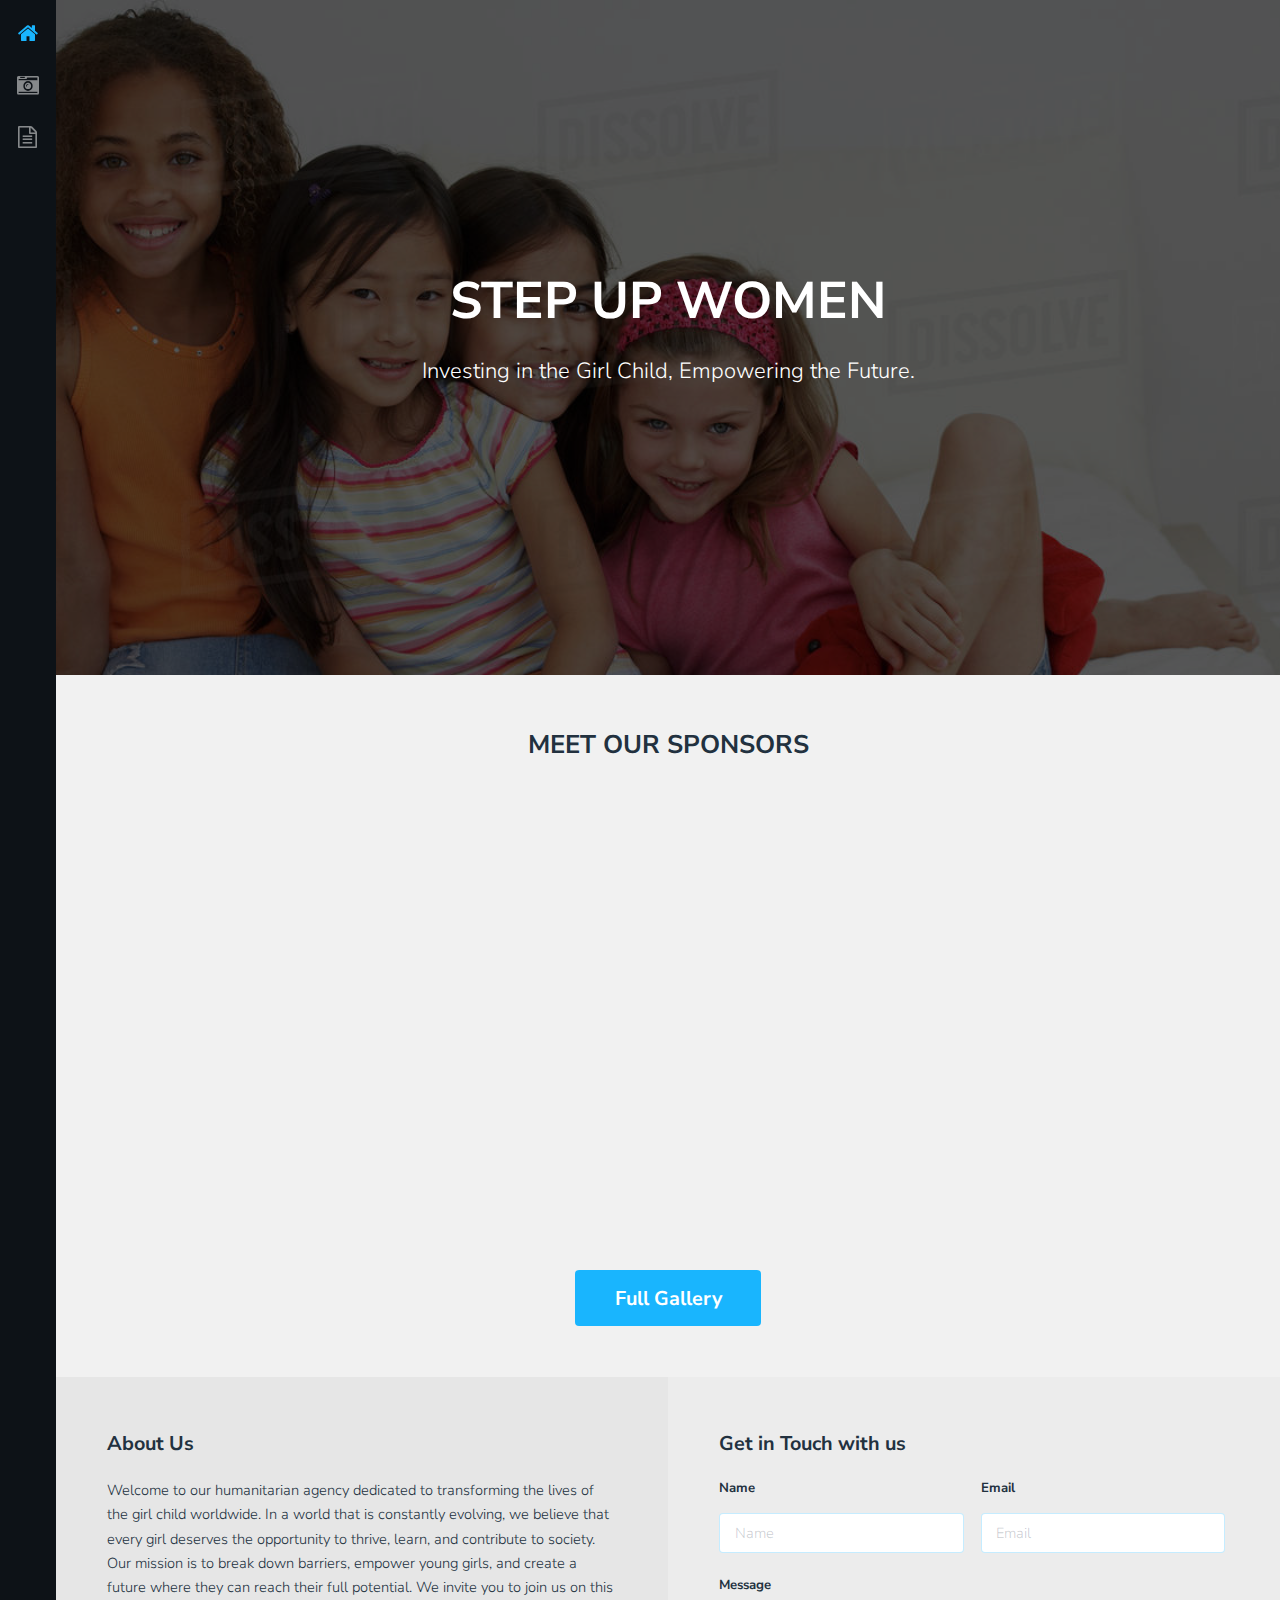
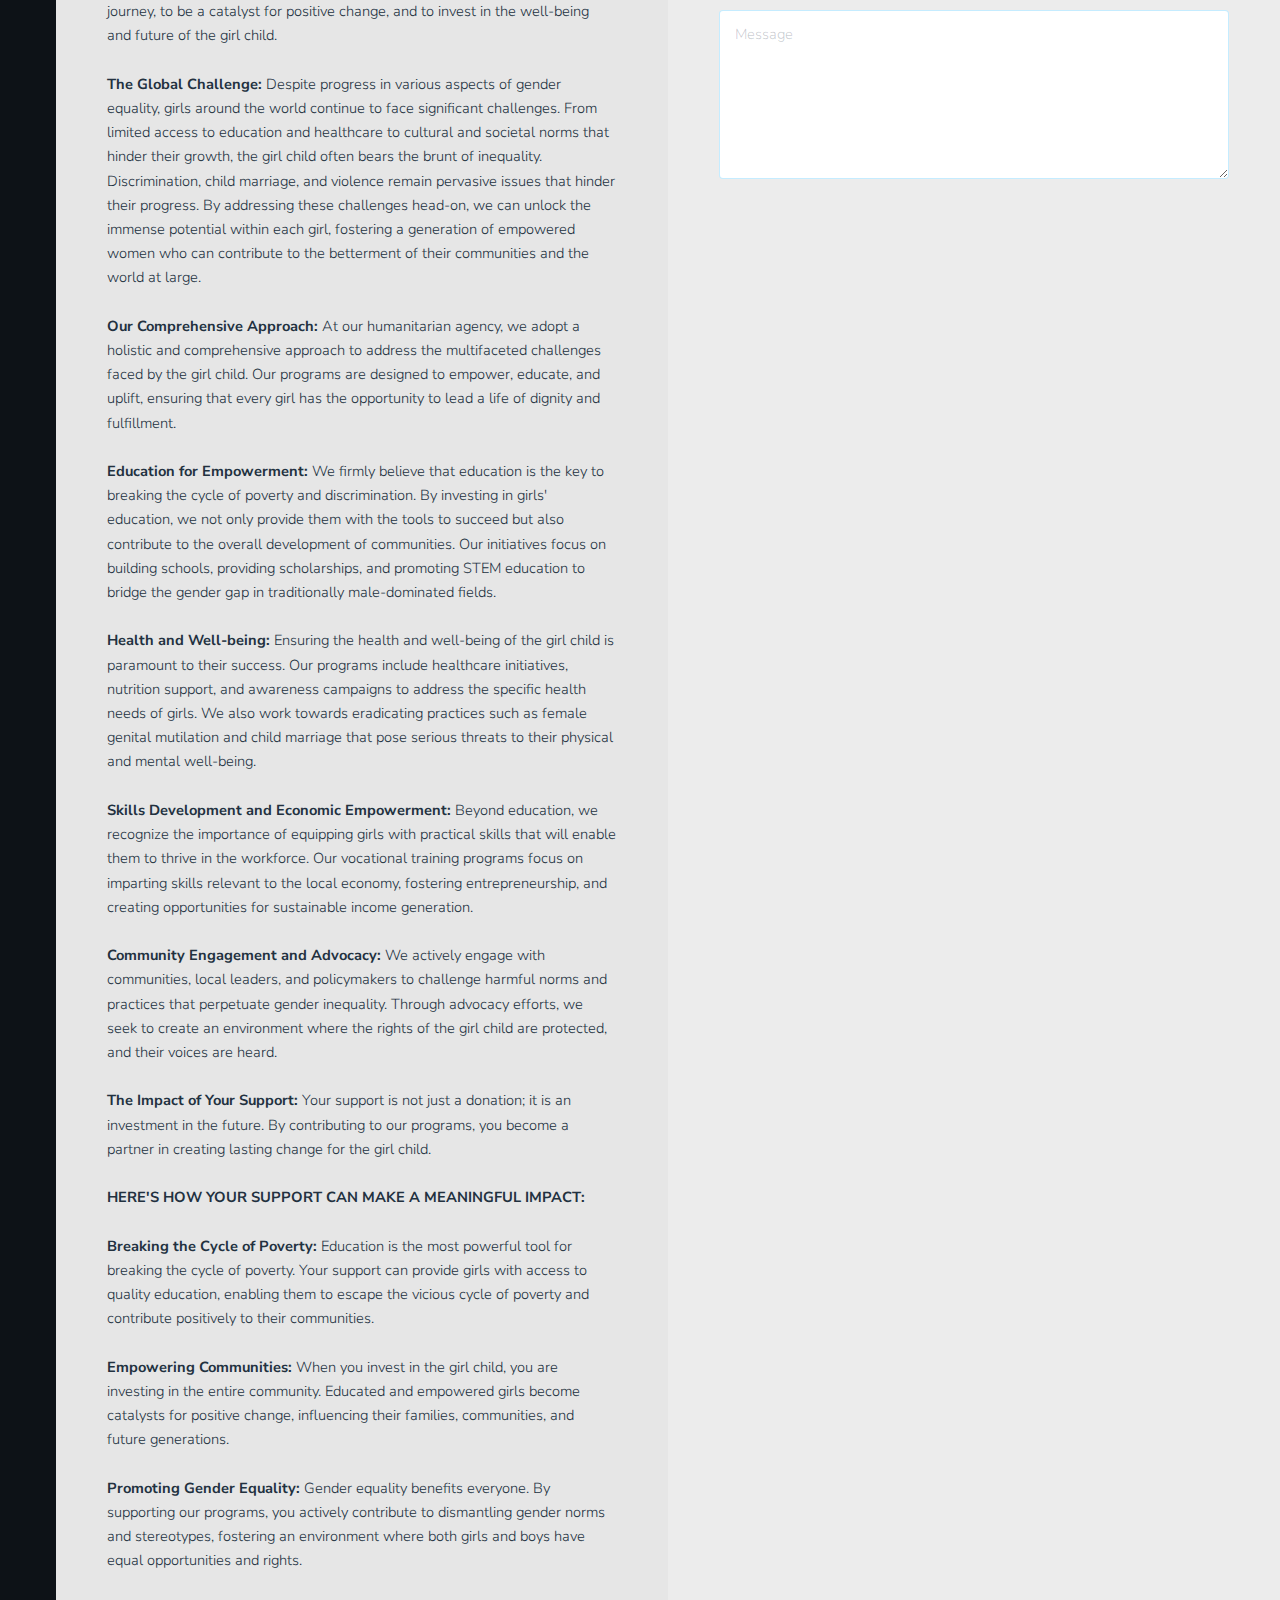
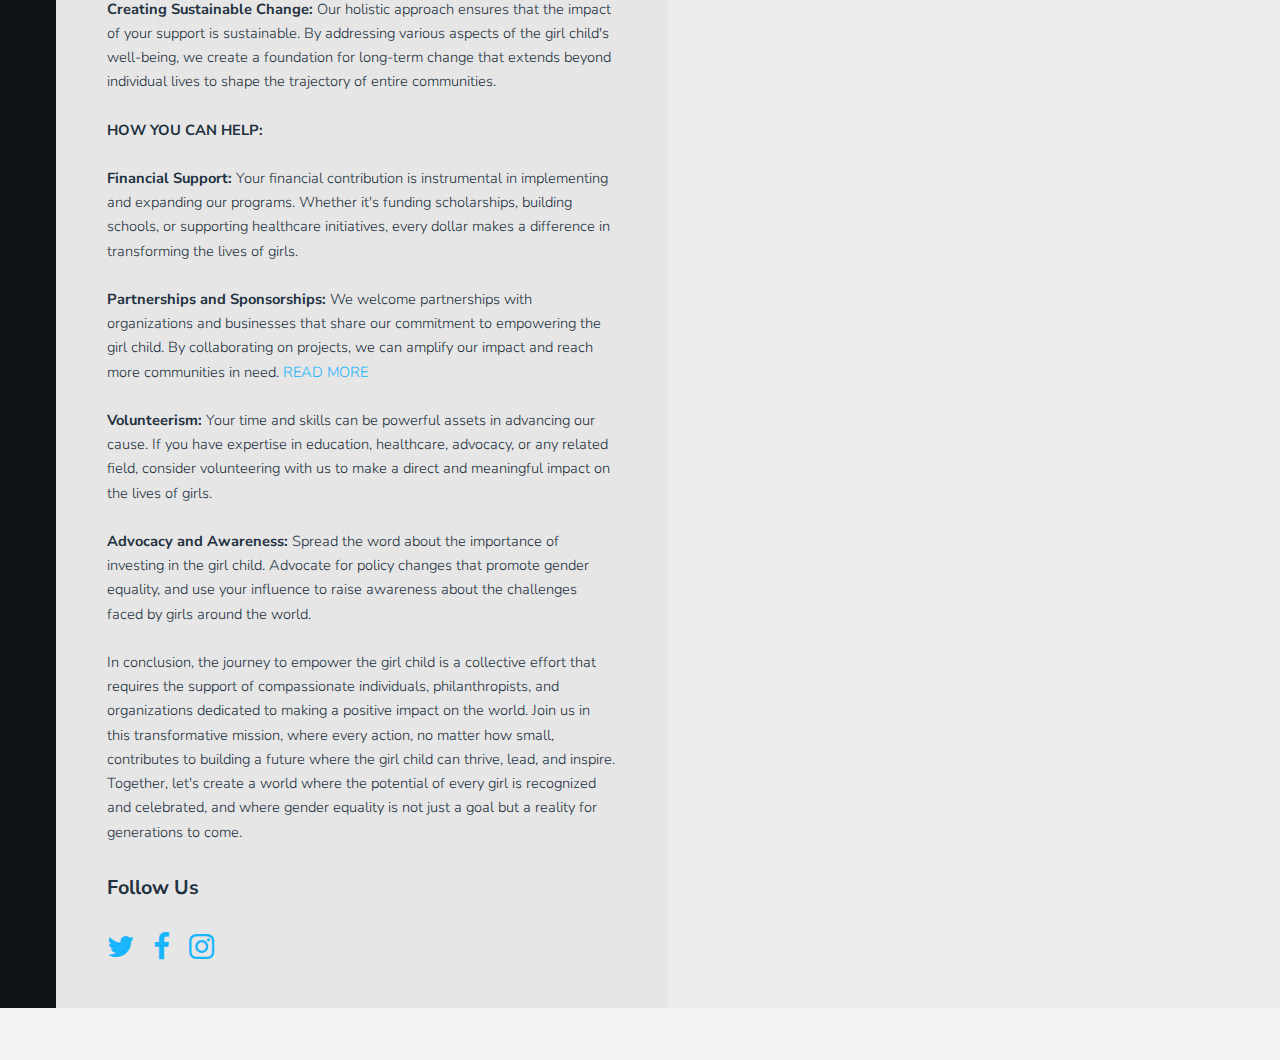
<file: snapshot/index.html>
<!DOCTYPE HTML>
<!--
	Snapshot by TEMPLATED
	templated.co @templatedco
	Released for free under the Creative Commons Attribution 3.0 license (templated.co/license)
--><html><head><title>STEPUPWOMEN</title><meta charset="utf-8"><meta name="robots" content="index, follow, max-image-preview:large, max-snippet:-1, max-video-preview:-1"><meta name="viewport" content="width=device-width, initial-scale=1"><link rel="stylesheet" href="assets/css/main.css"></head><body>
		<div class="page-wrap">

			<!-- Nav -->
				<nav id="nav"><ul><li><a href="index.html" class="active"><span class="icon fa-home"></span></a></li>
						<li><a href="gallery.html"><span class="icon fa-camera-retro"></span></a></li>
						<li><a href="generic.html"><span class="icon fa-file-text-o"></span></a></li>
					</ul></nav><!-- Main --><section id="main"><!-- Banner --><section id="banner"><div class="inner">
								<h1>STEP UP WOMEN</h1>
								<p>Investing in the Girl Child, Empowering the Future.<a href="https://templated.co/"></a></p>
								<ul class="actions"><li><a href="#galleries" class="button alt scrolly big">Continue</a></li>
								</ul></div>
						</section><!-- Gallery --><section id="galleries"><!-- Photo Galleries --><div class="gallery">
									<header class="special"><h2>MEET OUR SPONSORS</h2>
									</header><div class="content">
										<div class="media">
											<a href="images/fulls/01.jpg"><img src="images/thumbs/reese witherspoon.jpg" alt="" title="This right here is a caption." width="450" height="450"></a>
										</div>
										<div class="media">
											<a href="images/fulls/05.jpg"><img src="images/thumbs/Mrs jennifer.jpg" alt="" title="This right here is a caption." width="450" height="450"></a>
										</div>
										<!-- <div class="media">
											<a href="images/fulls/09.jpg"><img src="images/thumbs/Kaley cuoco.jpg" alt="" title="This right here is a caption." width="450" height="450"></a>
										</div>
										<div class="media">
											<a href="images/fulls/02.jpg"><img src="images/thumbs/charlize_blog_2.jpg" alt="" title="This right here is a caption." width="450" height="450"></a>
										</div>
										<div class="media">
											<a href="images/fulls/06.jpg"><img src="images/thumbs/leonardo dapricio.jpeg" alt="" title="This right here is a caption." width="450" height="450"></a>
										</div>
										<div class="media">
											<img src="images/thumbs/johnny depp.jpeg" alt="" title="This right here is a caption." width="450" height="450">
										</div>
										<div class="media">
											<img src="images/thumbs/angelina jolie.jpeg" alt="" title="This right here is a caption." width="450" height="450">
										</div>
										<div class="media">
											<a href="images/fulls/07.jpg"><img src="images/thumbs/handsome Nick.jpg" alt="" title="This right here is a caption." width="450" height="450"></a>
										</div> -->
									</div>
									<footer><a href="gallery.html" class="button big">Full Gallery</a>
									</footer></div>
						</section><!-- Contact --><section id="contact"><!-- Social --><div class="social column">
									<h3>About Us</h3>
									<p>
										Welcome to our humanitarian agency dedicated to transforming the lives of the girl child worldwide. In a world that is constantly evolving, we believe that every girl deserves the opportunity to thrive, learn, and contribute to society. Our mission is to break down barriers, empower young girls, and create a future where they can reach their full potential. We invite you to join us on this journey, to be a catalyst for positive change, and to invest in the well-being and future of the girl child.
										<br><br>
										
										<strong>The Global Challenge:</strong>
										
										Despite progress in various aspects of gender equality, girls around the world continue to face significant challenges. From limited access to education and healthcare to cultural and societal norms that hinder their growth, the girl child often bears the brunt of inequality. Discrimination, child marriage, and violence remain pervasive issues that hinder their progress. By addressing these challenges head-on, we can unlock the immense potential within each girl, fostering a generation of empowered women who can contribute to the betterment of their communities and the world at large.
										<br><br>
										
										<strong>Our Comprehensive Approach:</strong>
										
										At our humanitarian agency, we adopt a holistic and comprehensive approach to address the multifaceted challenges faced by the girl child. Our programs are designed to empower, educate, and uplift, ensuring that every girl has the opportunity to lead a life of dignity and fulfillment.
										<br><br>
										
										<strong>Education for Empowerment:</strong>
										
										We firmly believe that education is the key to breaking the cycle of poverty and discrimination. By investing in girls' education, we not only provide them with the tools to succeed but also contribute to the overall development of communities. Our initiatives focus on building schools, providing scholarships, and promoting STEM education to bridge the gender gap in traditionally male-dominated fields.
										<br><br>
										
										<strong>Health and Well-being:</strong>
										
										Ensuring the health and well-being of the girl child is paramount to their success. Our programs include healthcare initiatives, nutrition support, and awareness campaigns to address the specific health needs of girls. We also work towards eradicating practices such as female genital mutilation and child marriage that pose serious threats to their physical and mental well-being.
										<br><br>
										
										<strong>Skills Development and Economic Empowerment:</strong>
										
										Beyond education, we recognize the importance of equipping girls with practical skills that will enable them to thrive in the workforce. Our vocational training programs focus on imparting skills relevant to the local economy, fostering entrepreneurship, and creating opportunities for sustainable income generation.
										<br><br>
										
										<strong>Community Engagement and Advocacy:</strong>
										
										We actively engage with communities, local leaders, and policymakers to challenge harmful norms and practices that perpetuate gender inequality. Through advocacy efforts, we seek to create an environment where the rights of the girl child are protected, and their voices are heard.
										<br><br>
										
										<strong>The Impact of Your Support:</strong>
										
										Your support is not just a donation; it is an investment in the future. By contributing to our programs, you become a partner in creating lasting change for the girl child. <br><br> 
										<strong>HERE'S HOW YOUR SUPPORT CAN MAKE A MEANINGFUL IMPACT:</strong> <br><br>
										
										<strong>Breaking the Cycle of Poverty:</strong>
										
										Education is the most powerful tool for breaking the cycle of poverty. Your support can provide girls with access to quality education, enabling them to escape the vicious cycle of poverty and contribute positively to their communities.
										<br><br>
										
										<strong>Empowering Communities:</strong>
										
										When you invest in the girl child, you are investing in the entire community. Educated and empowered girls become catalysts for positive change, influencing their families, communities, and future generations.
										<br><br>
										
										<strong>Promoting Gender Equality:</strong>
										
										Gender equality benefits everyone. By supporting our programs, you actively contribute to dismantling gender norms and stereotypes, fostering an environment where both girls and boys have equal opportunities and rights.
										<br><br>
										
										<strong>Creating Sustainable Change:</strong>
										
										Our holistic approach ensures that the impact of your support is sustainable. By addressing various aspects of the girl child's well-being, we create a foundation for long-term change that extends beyond individual lives to shape the trajectory of entire communities.
										<br><br>
										
										<strong>HOW YOU CAN HELP:</strong> <br><br>
										
										<strong>Financial Support:</strong>
										
										Your financial contribution is instrumental in implementing and expanding our programs. Whether it's funding scholarships, building schools, or supporting healthcare initiatives, every dollar makes a difference in transforming the lives of girls.
										<br><br>
										
										<strong>Partnerships and Sponsorships:</strong>
										
										We welcome partnerships with organizations and businesses that share our commitment to empowering the girl child. By collaborating on projects, we can amplify our impact and reach more communities in need. <a href="" style="text-decoration: none;">READ MORE</a> <br><br>
										
										<strong>Volunteerism:</strong>
										
										Your time and skills can be powerful assets in advancing our cause. If you have expertise in education, healthcare, advocacy, or any related field, consider volunteering with us to make a direct and meaningful impact on the lives of girls.
										<br><br>
										
										<strong>Advocacy and Awareness:</strong>
										
										Spread the word about the importance of investing in the girl child. Advocate for policy changes that promote gender equality, and use your influence to raise awareness about the challenges faced by girls around the world.
										<br><br>
										
								
										
										In conclusion, the journey to empower the girl child is a collective effort that requires the support of compassionate individuals, philanthropists, and organizations dedicated to making a positive impact on the world. Join us in this transformative mission, where every action, no matter how small, contributes to building a future where the girl child can thrive, lead, and inspire. Together, let's create a world where the potential of every girl is recognized and celebrated, and where gender equality is not just a goal but a reality for generations to come.
							
										</p>
									<h3>Follow Us</h3>
									<ul class="icons"><li><a href="#" class="icon fa-twitter"><span class="label">Twitter</span></a></li>
										<li><a href="#" class="icon fa-facebook"><span class="label">Facebook</span></a></li>
										<li><a href="#" class="icon fa-instagram"><span class="label">Instagram</span></a></li>
									</ul></div>

							<!-- Form -->
								<div class="column">
									<h3>Get in Touch with us</h3>
									<form action="#" method="post">
										<div class="field half first">
											<label for="name">Name</label>
											<input name="name" id="name" type="text" placeholder="Name"></div>
										<div class="field half">
											<label for="email">Email</label>
											<input name="email" id="email" type="email" placeholder="Email"></div>
										<div class="field">
											<label for="message">Message</label>
											<textarea name="message" id="message" rows="6" placeholder="Message"></textarea></div>
										<ul class="actions"><li><input value="Send Message" class="button" type="submit"></li>
										<!-- </ul></form>
										<button id="sendMessageBtn">Send Message</button> -->
								</div>
						</section></section></div>
		<div class="copyright">
		
		</div>
		<!-- Scripts -->
			<script src="assets/js/jquery.min.js"></script><script src="assets/js/jquery.poptrox.min.js"></script><script src="assets/js/jquery.scrolly.min.js"></script><script src="assets/js/skel.min.js"></script><script src="assets/js/util.js"></script><script src="assets/js/main.js"></script></body></html>
</file>
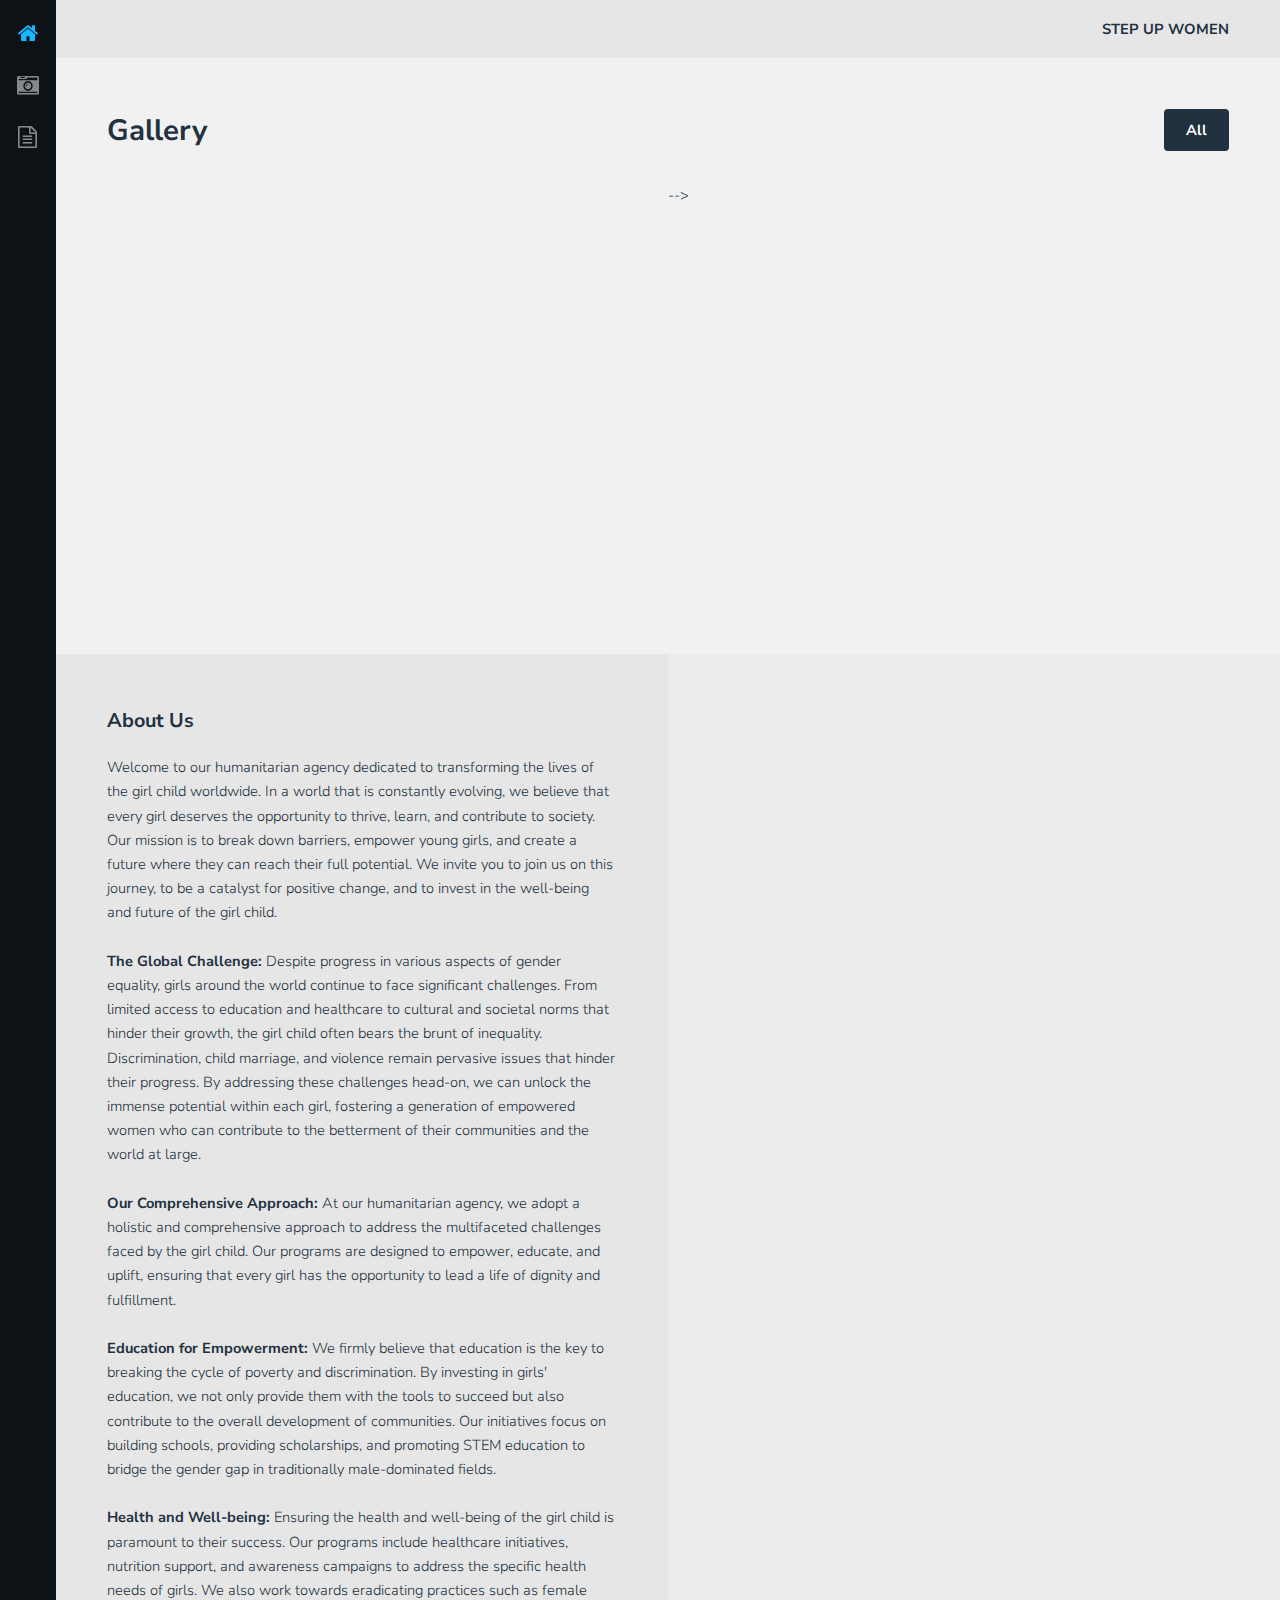
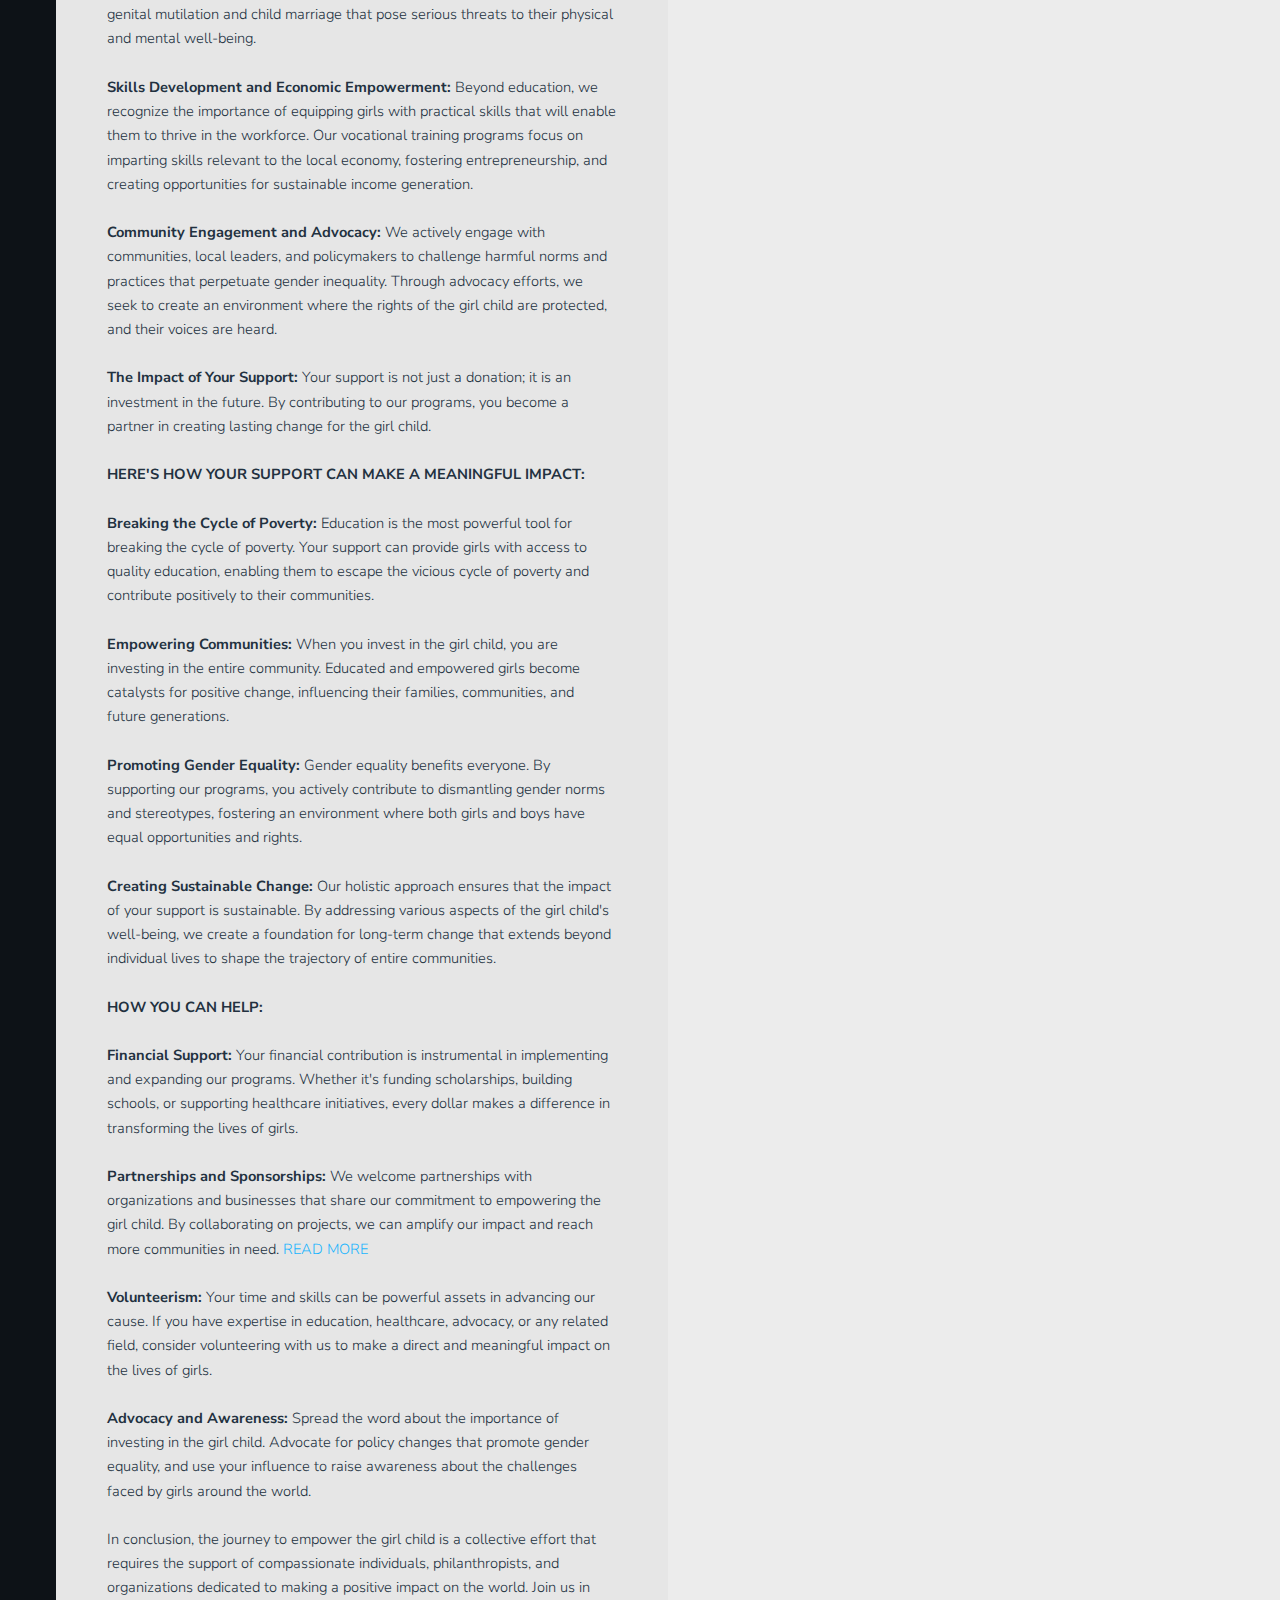
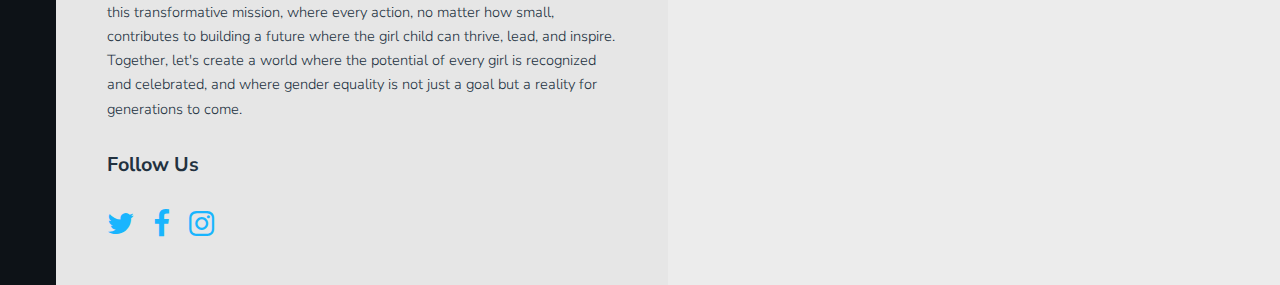
<file: snapshot/gallery.html>
<!DOCTYPE HTML>
<!--
	Snapshot by TEMPLATED
	templated.co @templatedco
	Released for free under the Creative Commons Attribution 3.0 license (templated.co/license)
--><html><head><title>Generic - Snapshot by TEMPLATED</title><meta charset="utf-8"><meta name="robots" content="index, follow, max-image-preview:large, max-snippet:-1, max-video-preview:-1"><meta name="viewport" content="width=device-width, initial-scale=1"><link rel="stylesheet" href="assets/css/main.css"></head><body>
<div class="page-wrap">

    <!-- Nav -->
    <nav id="nav"><ul><li><a href="index.html" class="active"><span class="icon fa-home"></span></a></li>
            <li><a href="gallery.html"><span class="icon fa-camera-retro"></span></a></li>
            <li><a href="generic.html"><span class="icon fa-file-text-o"></span></a></li>
        </ul></nav><!-- Main --><section id="main"><!-- Header --><header id="header"><div>STEP UP <span>WOMEN</span></div>
        </header><!-- Gallery --><section id="galleries"><!-- Photo Galleries --><div class="gallery">

                <!-- Filters -->
                <header><h1>Gallery</h1>
                    <ul class="tabs"><li><a href="#" data-tag="all" class="button active">All</a></li>
                        <!-- <li><a href="#" data-tag="people" class="button">People</a></li>
                        <li><a href="#" data-tag="place" class="button">Places</a></li>
                        <li><a href="#" data-tag="thing" class="button">Things</a></li> -->
                    </ul></header><div class="content">
                    <!-- <div class="media all people">
                        <a href="" style="outline: 0px;"><img src="images/thumbs/01.jpg" alt="" title="" width="450" height="450"></a>
                    </div>
                    <div class="media all place">
                        <a href="" style="outline: 0px;"><img src="images/thumbs/05.jpg" alt="" title="" width="450" height="450"></a>
                    </div>
                    <div class="media all thing">
                        <a href="" style="outline: 0px;"><img src="images/thumbs/09.jpg" alt="" title="" width="450" height="450"></a>
                    </div> -->
                    <div class="media all people">
                        <a href="" style="outline: 0px;"><img src="images/thumbs/reese witherspoon.jpg" alt="" title="" width="450" height="450"></a>
                    </div>
                    <div class="media all place">
                        <a href="" style="outline: 0px;"><img src="images/thumbs/Mrs jennifer.jpg" alt="" title="" width="450" height="450"></a>
                    </div>
                    <!-- <div class="media all thing">
                        <a href="" style="outline: 0px;"><img src="images/thumbs/10.jpg" alt="" title="" width="450" height="450"></a>
                    </div>
                    <div class="media all people">
                        <a href="" style="outline: 0px;"><img src="images/thumbs/03.jpg" alt="" title="" width="450" height="450"></a>
                    </div>
                    <div class="media all place">
                        <a href="" style="outline: 0px;"><img src="images/thumbs/07.jpg" alt="" title="" width="450" height="450"></a>
                    </div>
                    <div class="media all thing">
                        <a href="" style="outline: 0px;"><img src="images/thumbs/11.jpg" alt="" title=""></a>
                    </div>
                    <div class="media all people">
                        <a href="" style="outline: 0px;"><img src="images/thumbs/04.jpg" alt="" title=""></a>
                    </div>
                    <div class="media all place">
                        <a href="" style="outline: 0px;"><img src="images/thumbs/08.jpg" alt="" title=""></a>
                    </div>
                    <div class="media all thing">
                        <a href="" style="outline: 0px;"><img src="images/thumbs/12.jpg" alt="" title=""></a>
                    </div> --> -->
                </div>
            </div>
        </section><!-- Contact --><section id="contact"><!-- Social --><div class="social column">
                <h3>About Us</h3>
                <p>
                    Welcome to our humanitarian agency dedicated to transforming the lives of the girl child worldwide. In a world that is constantly evolving, we believe that every girl deserves the opportunity to thrive, learn, and contribute to society. Our mission is to break down barriers, empower young girls, and create a future where they can reach their full potential. We invite you to join us on this journey, to be a catalyst for positive change, and to invest in the well-being and future of the girl child.
                    <br><br>
                    
                    <strong>The Global Challenge:</strong>
                    
                    Despite progress in various aspects of gender equality, girls around the world continue to face significant challenges. From limited access to education and healthcare to cultural and societal norms that hinder their growth, the girl child often bears the brunt of inequality. Discrimination, child marriage, and violence remain pervasive issues that hinder their progress. By addressing these challenges head-on, we can unlock the immense potential within each girl, fostering a generation of empowered women who can contribute to the betterment of their communities and the world at large.
                    <br><br>
                    
                    <strong>Our Comprehensive Approach:</strong>
                    
                    At our humanitarian agency, we adopt a holistic and comprehensive approach to address the multifaceted challenges faced by the girl child. Our programs are designed to empower, educate, and uplift, ensuring that every girl has the opportunity to lead a life of dignity and fulfillment.
                    <br><br>
                    
                    <strong>Education for Empowerment:</strong>
                    
                    We firmly believe that education is the key to breaking the cycle of poverty and discrimination. By investing in girls' education, we not only provide them with the tools to succeed but also contribute to the overall development of communities. Our initiatives focus on building schools, providing scholarships, and promoting STEM education to bridge the gender gap in traditionally male-dominated fields.
                    <br><br>
                    
                    <strong>Health and Well-being:</strong>
                    
                    Ensuring the health and well-being of the girl child is paramount to their success. Our programs include healthcare initiatives, nutrition support, and awareness campaigns to address the specific health needs of girls. We also work towards eradicating practices such as female genital mutilation and child marriage that pose serious threats to their physical and mental well-being.
                    <br><br>
                    
                    <strong>Skills Development and Economic Empowerment:</strong>
                    
                    Beyond education, we recognize the importance of equipping girls with practical skills that will enable them to thrive in the workforce. Our vocational training programs focus on imparting skills relevant to the local economy, fostering entrepreneurship, and creating opportunities for sustainable income generation.
                    <br><br>
                    
                    <strong>Community Engagement and Advocacy:</strong>
                    
                    We actively engage with communities, local leaders, and policymakers to challenge harmful norms and practices that perpetuate gender inequality. Through advocacy efforts, we seek to create an environment where the rights of the girl child are protected, and their voices are heard.
                    <br><br>
                    
                    <strong>The Impact of Your Support:</strong>
                    
                    Your support is not just a donation; it is an investment in the future. By contributing to our programs, you become a partner in creating lasting change for the girl child. <br><br> 
                    <strong>HERE'S HOW YOUR SUPPORT CAN MAKE A MEANINGFUL IMPACT:</strong> <br><br>
                    
                    <strong>Breaking the Cycle of Poverty:</strong>
                    
                    Education is the most powerful tool for breaking the cycle of poverty. Your support can provide girls with access to quality education, enabling them to escape the vicious cycle of poverty and contribute positively to their communities.
                    <br><br>
                    
                    <strong>Empowering Communities:</strong>
                    
                    When you invest in the girl child, you are investing in the entire community. Educated and empowered girls become catalysts for positive change, influencing their families, communities, and future generations.
                    <br><br>
                    
                    <strong>Promoting Gender Equality:</strong>
                    
                    Gender equality benefits everyone. By supporting our programs, you actively contribute to dismantling gender norms and stereotypes, fostering an environment where both girls and boys have equal opportunities and rights.
                    <br><br>
                    
                    <strong>Creating Sustainable Change:</strong>
                    
                    Our holistic approach ensures that the impact of your support is sustainable. By addressing various aspects of the girl child's well-being, we create a foundation for long-term change that extends beyond individual lives to shape the trajectory of entire communities.
                    <br><br>
                    
                    <strong>HOW YOU CAN HELP:</strong> <br><br>
                    
                    <strong>Financial Support:</strong>
                    
                    Your financial contribution is instrumental in implementing and expanding our programs. Whether it's funding scholarships, building schools, or supporting healthcare initiatives, every dollar makes a difference in transforming the lives of girls.
                    <br><br>
                    
                    <strong>Partnerships and Sponsorships:</strong>
                    
                    We welcome partnerships with organizations and businesses that share our commitment to empowering the girl child. By collaborating on projects, we can amplify our impact and reach more communities in need. <a href="" style="text-decoration: none;">READ MORE</a> <br><br>
                    
                    <strong>Volunteerism:</strong>
                    
                    Your time and skills can be powerful assets in advancing our cause. If you have expertise in education, healthcare, advocacy, or any related field, consider volunteering with us to make a direct and meaningful impact on the lives of girls.
                    <br><br>
                    
                    <strong>Advocacy and Awareness:</strong>
                    
                    Spread the word about the importance of investing in the girl child. Advocate for policy changes that promote gender equality, and use your influence to raise awareness about the challenges faced by girls around the world.
                    <br><br>
                    
            
                    
                    In conclusion, the journey to empower the girl child is a collective effort that requires the support of compassionate individuals, philanthropists, and organizations dedicated to making a positive impact on the world. Join us in this transformative mission, where every action, no matter how small, contributes to building a future where the girl child can thrive, lead, and inspire. Together, let's create a world where the potential of every girl is recognized and celebrated, and where gender equality is not just a goal but a reality for generations to come.
        
                    </p>
                <h3>Follow Us</h3>
                <ul class="icons"><li><a href="#" class="icon fa-twitter"><span class="label">Twitter</span></a></li>
                    <li><a href="#" class="icon fa-facebook"><span class="label">Facebook</span></a></li>
                    <li><a href="#" class="icon fa-instagram"><span class="label">Instagram</span></a></li>
                </ul></div>

            <!-- Form -->
            <!-- <div class="column">
                <h3>Get in Touch</h3>
                <form action="#" method="post">
                    <div class="field half first">
                        <label for="name">Name</label>
                        <input name="name" id="name" type="text" placeholder="Name"><div data-lastpass-icon-root="true" style="position: relative !important; height: 0px !important; width: 0px !important; float: left !important;"></div></div>
                    <div class="field half">
                        <label for="email">Email</label>
                        <input name="email" id="email" type="email" placeholder="Email"></div>
                    <div class="field">
                        <label for="message">Message</label>
                        <textarea name="message" id="message" rows="6" placeholder="Message" data-gramm="false" wt-ignore-input="true"></textarea></div>
                    <ul class="actions"><li><input value="Send Message" class="button" type="submit"></li>
                    </ul></form>
            </div>

        </section></section></div>
<div class="copyright">
    Design by: <a href="https://templated.co/">TEMPLATED.CO</a>
</div> -->
<!-- Scripts -->
<script src="assets/js/jquery.min.js"></script><script src="assets/js/jquery.poptrox.min.js"></script><script src="assets/js/jquery.scrolly.min.js"></script><script src="assets/js/skel.min.js"></script><script src="assets/js/util.js"></script><script src="assets/js/main.js"></script></body></html>
</file>
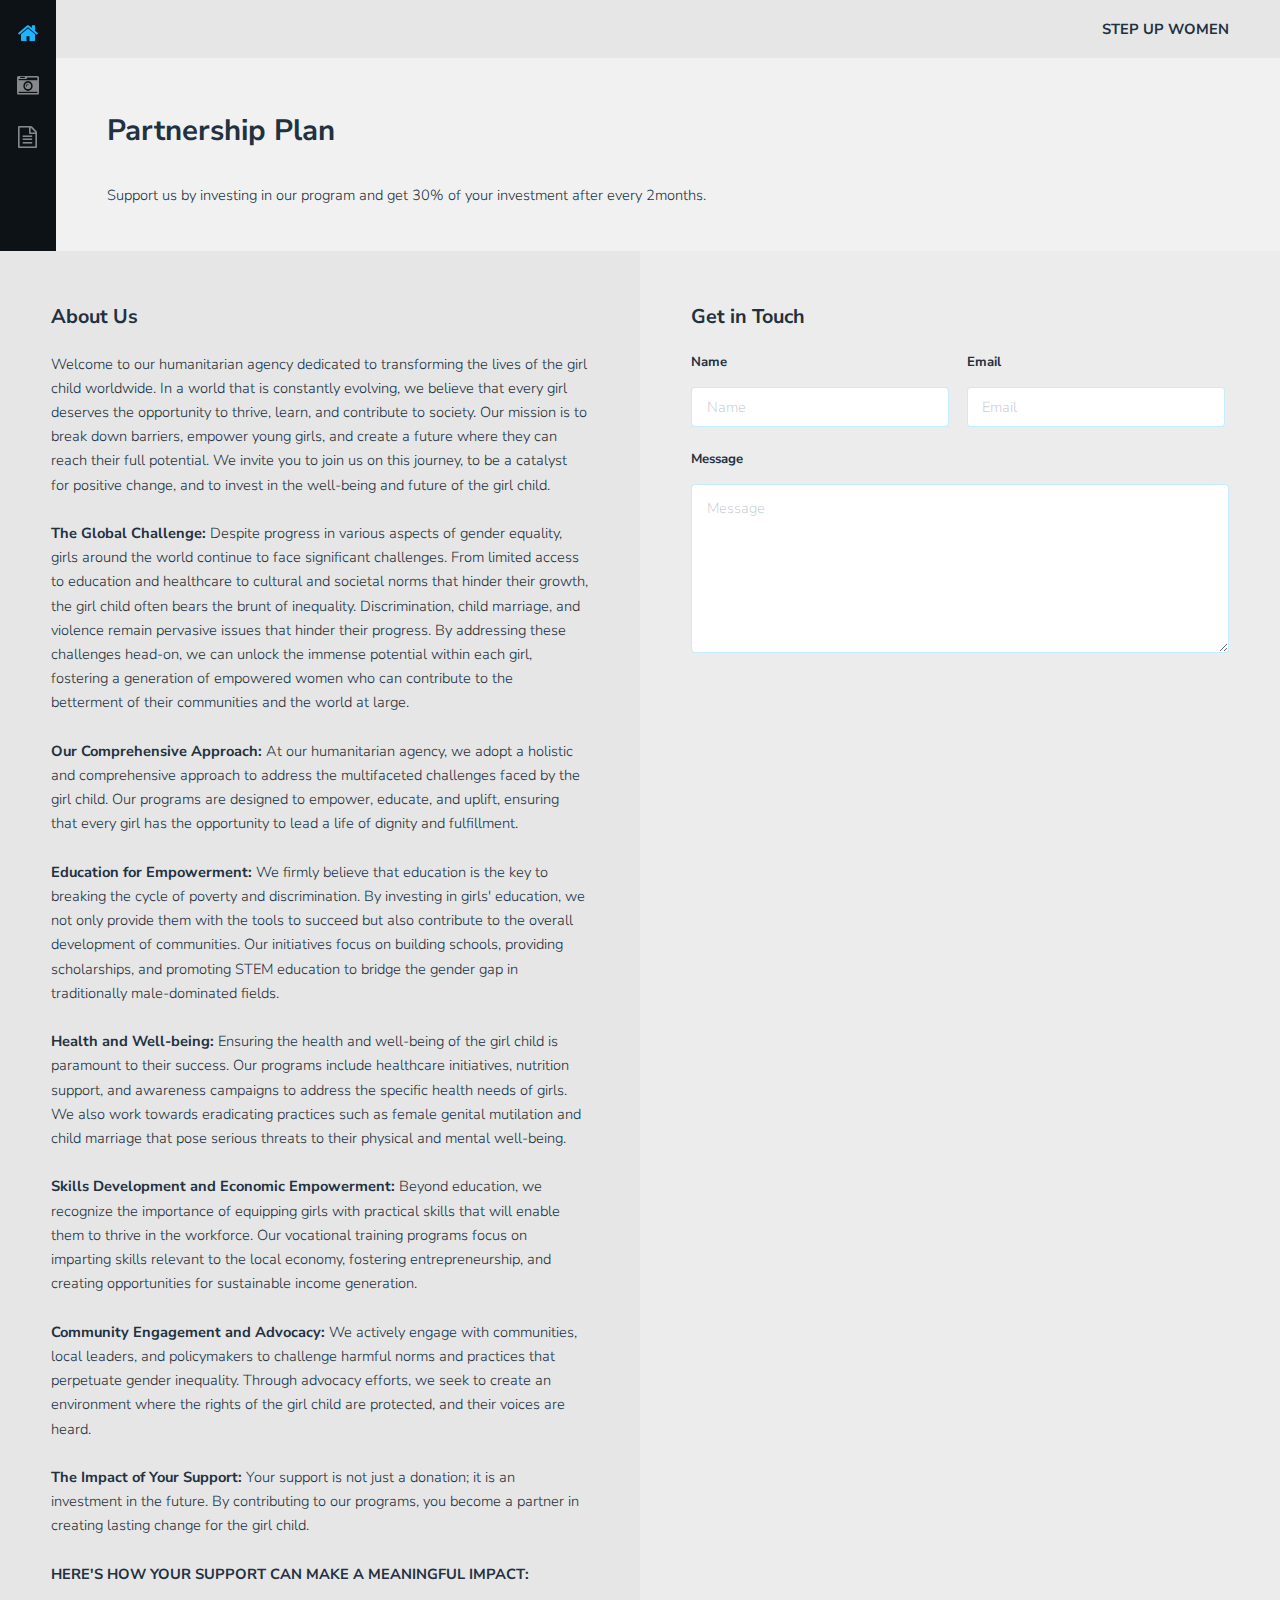
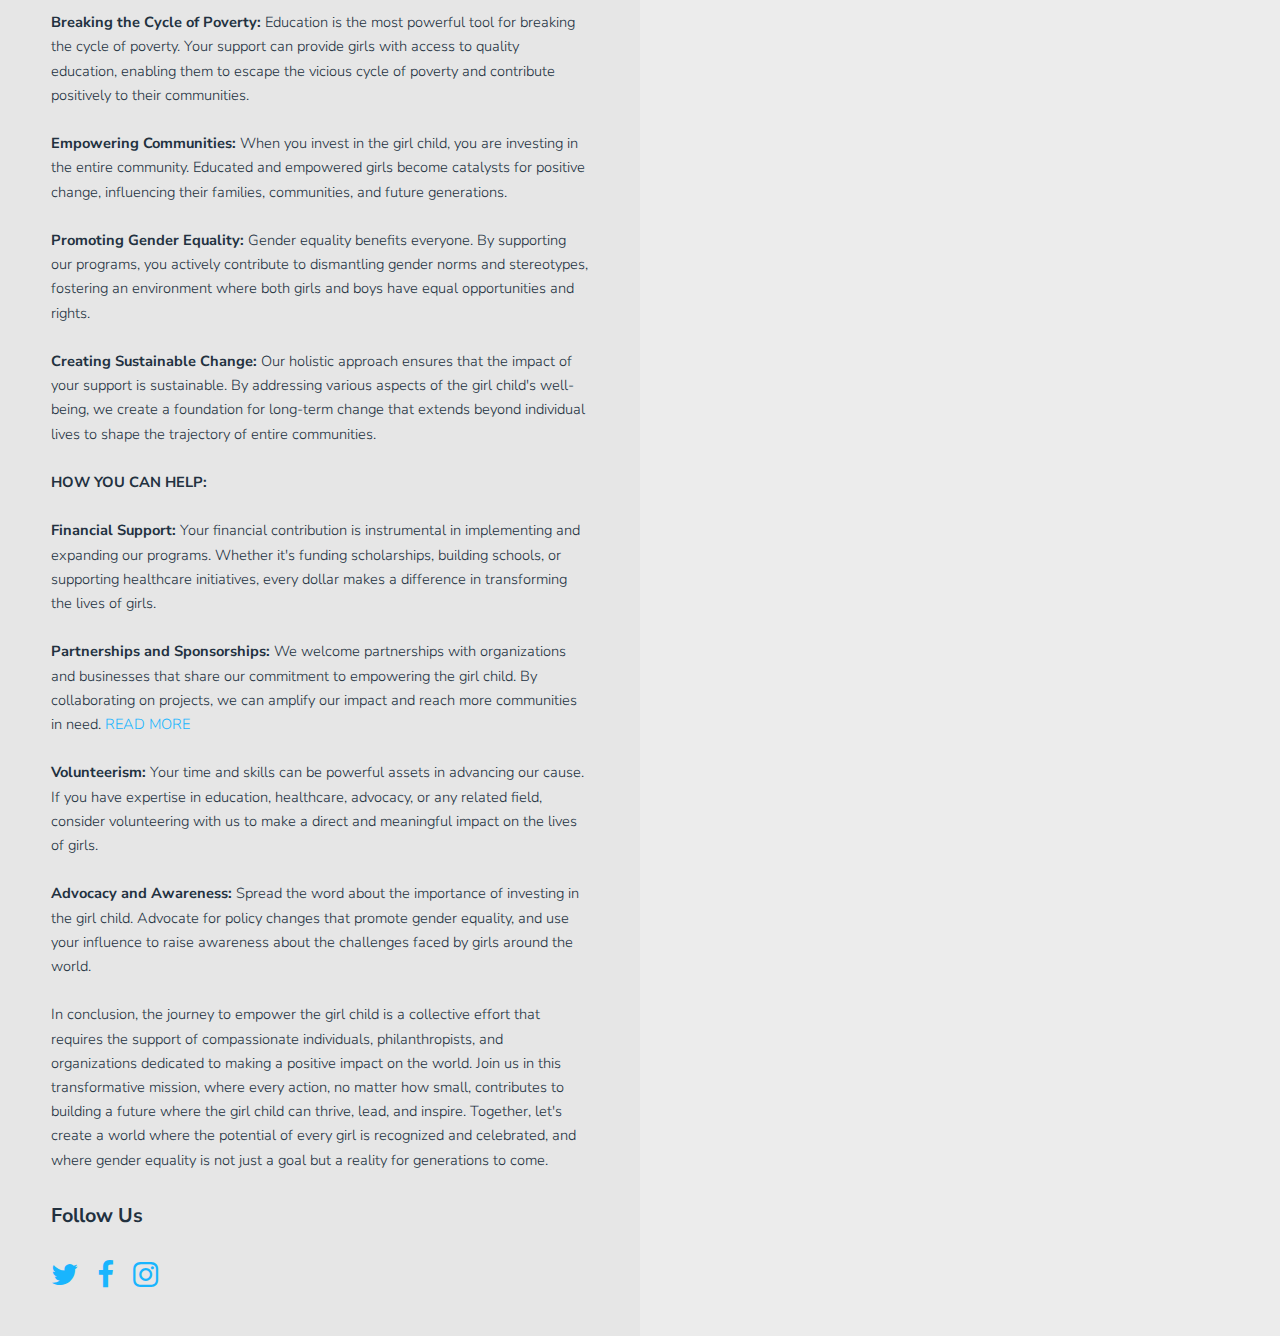
<file: snapshot/generic.html>
<!DOCTYPE HTML>
<!--
	Snapshot by TEMPLATED
	templated.co @templatedco
	Released for free under the Creative Commons Attribution 3.0 license (templated.co/license)
--><html><head><title>Snapshot by TEMPLATED</title><meta charset="utf-8"><meta name="robots" content="index, follow, max-image-preview:large, max-snippet:-1, max-video-preview:-1"><meta name="viewport" content="width=device-width, initial-scale=1"><link rel="stylesheet" href="assets/css/main.css"></head><body>
<div class="page-wrap">

    <!-- Nav -->
    <nav id="nav"><ul><li><a href="index.html" class="active"><span class="icon fa-home"></span></a></li>
            <li><a href="gallery.html"><span class="icon fa-camera-retro"></span></a></li>
            <li><a href="generic.html"><span class="icon fa-file-text-o"></span></a></li>
        </ul></nav><!-- Main --><section id="main"><!-- Header --><header id="header"><div>STEP UP <span>WOMEN</span></div>
        </header><!-- Section --><section><div class="inner">
                <header><h1>Partnership Plan</h1>
                <p>Support us by investing in our program and get 30% of your investment after every 2months.</p>
                </section></div>
        </section><!-- Contact --><section id="contact"><!-- Social --><div class="social column">
                <h3>About Us</h3>
                <p>
                    Welcome to our humanitarian agency dedicated to transforming the lives of the girl child worldwide. In a world that is constantly evolving, we believe that every girl deserves the opportunity to thrive, learn, and contribute to society. Our mission is to break down barriers, empower young girls, and create a future where they can reach their full potential. We invite you to join us on this journey, to be a catalyst for positive change, and to invest in the well-being and future of the girl child.
                    <br><br>
                    
                    <strong>The Global Challenge:</strong>
                    
                    Despite progress in various aspects of gender equality, girls around the world continue to face significant challenges. From limited access to education and healthcare to cultural and societal norms that hinder their growth, the girl child often bears the brunt of inequality. Discrimination, child marriage, and violence remain pervasive issues that hinder their progress. By addressing these challenges head-on, we can unlock the immense potential within each girl, fostering a generation of empowered women who can contribute to the betterment of their communities and the world at large.
                    <br><br>
                    
                    <strong>Our Comprehensive Approach:</strong>
                    
                    At our humanitarian agency, we adopt a holistic and comprehensive approach to address the multifaceted challenges faced by the girl child. Our programs are designed to empower, educate, and uplift, ensuring that every girl has the opportunity to lead a life of dignity and fulfillment.
                    <br><br>
                    
                    <strong>Education for Empowerment:</strong>
                    
                    We firmly believe that education is the key to breaking the cycle of poverty and discrimination. By investing in girls' education, we not only provide them with the tools to succeed but also contribute to the overall development of communities. Our initiatives focus on building schools, providing scholarships, and promoting STEM education to bridge the gender gap in traditionally male-dominated fields.
                    <br><br>
                    
                    <strong>Health and Well-being:</strong>
                    
                    Ensuring the health and well-being of the girl child is paramount to their success. Our programs include healthcare initiatives, nutrition support, and awareness campaigns to address the specific health needs of girls. We also work towards eradicating practices such as female genital mutilation and child marriage that pose serious threats to their physical and mental well-being.
                    <br><br>
                    
                    <strong>Skills Development and Economic Empowerment:</strong>
                    
                    Beyond education, we recognize the importance of equipping girls with practical skills that will enable them to thrive in the workforce. Our vocational training programs focus on imparting skills relevant to the local economy, fostering entrepreneurship, and creating opportunities for sustainable income generation.
                    <br><br>
                    
                    <strong>Community Engagement and Advocacy:</strong>
                    
                    We actively engage with communities, local leaders, and policymakers to challenge harmful norms and practices that perpetuate gender inequality. Through advocacy efforts, we seek to create an environment where the rights of the girl child are protected, and their voices are heard.
                    <br><br>
                    
                    <strong>The Impact of Your Support:</strong>
                    
                    Your support is not just a donation; it is an investment in the future. By contributing to our programs, you become a partner in creating lasting change for the girl child. <br><br> 
                    <strong>HERE'S HOW YOUR SUPPORT CAN MAKE A MEANINGFUL IMPACT:</strong> <br><br>
                    
                    <strong>Breaking the Cycle of Poverty:</strong>
                    
                    Education is the most powerful tool for breaking the cycle of poverty. Your support can provide girls with access to quality education, enabling them to escape the vicious cycle of poverty and contribute positively to their communities.
                    <br><br>
                    
                    <strong>Empowering Communities:</strong>
                    
                    When you invest in the girl child, you are investing in the entire community. Educated and empowered girls become catalysts for positive change, influencing their families, communities, and future generations.
                    <br><br>
                    
                    <strong>Promoting Gender Equality:</strong>
                    
                    Gender equality benefits everyone. By supporting our programs, you actively contribute to dismantling gender norms and stereotypes, fostering an environment where both girls and boys have equal opportunities and rights.
                    <br><br>
                    
                    <strong>Creating Sustainable Change:</strong>
                    
                    Our holistic approach ensures that the impact of your support is sustainable. By addressing various aspects of the girl child's well-being, we create a foundation for long-term change that extends beyond individual lives to shape the trajectory of entire communities.
                    <br><br>
                    
                    <strong>HOW YOU CAN HELP:</strong> <br><br>
                    
                    <strong>Financial Support:</strong>
                    
                    Your financial contribution is instrumental in implementing and expanding our programs. Whether it's funding scholarships, building schools, or supporting healthcare initiatives, every dollar makes a difference in transforming the lives of girls.
                    <br><br>
                    
                    <strong>Partnerships and Sponsorships:</strong>
                    
                    We welcome partnerships with organizations and businesses that share our commitment to empowering the girl child. By collaborating on projects, we can amplify our impact and reach more communities in need. <a href="" style="text-decoration: none;">READ MORE</a> <br><br>
                    
                    <strong>Volunteerism:</strong>
                    
                    Your time and skills can be powerful assets in advancing our cause. If you have expertise in education, healthcare, advocacy, or any related field, consider volunteering with us to make a direct and meaningful impact on the lives of girls.
                    <br><br>
                    
                    <strong>Advocacy and Awareness:</strong>
                    
                    Spread the word about the importance of investing in the girl child. Advocate for policy changes that promote gender equality, and use your influence to raise awareness about the challenges faced by girls around the world.
                    <br><br>
                    
            
                    
                    In conclusion, the journey to empower the girl child is a collective effort that requires the support of compassionate individuals, philanthropists, and organizations dedicated to making a positive impact on the world. Join us in this transformative mission, where every action, no matter how small, contributes to building a future where the girl child can thrive, lead, and inspire. Together, let's create a world where the potential of every girl is recognized and celebrated, and where gender equality is not just a goal but a reality for generations to come.
        
                    </p>
                <h3>Follow Us</h3>
                <ul class="icons"><li><a href="#" class="icon fa-twitter"><span class="label">Twitter</span></a></li>
                    <li><a href="#" class="icon fa-facebook"><span class="label">Facebook</span></a></li>
                    <li><a href="#" class="icon fa-instagram"><span class="label">Instagram</span></a></li>
                </ul></div>

            <!-- Form -->
            <div class="column">
                <h3>Get in Touch</h3>
                <form action="#" method="post">
                    <div class="field half first">
                        <label for="name">Name</label>
                        <input name="name" id="name" type="text" placeholder="Name"><div data-lastpass-icon-root="true" style="position: relative !important; height: 0px !important; width: 0px !important; float: left !important;"></div></div>
                    <div class="field half">
                        <label for="email">Email</label>
                        <input name="email" id="email" type="email" placeholder="Email"></div>
                    <div class="field">
                        <label for="message">Message</label>
                        <textarea name="message" id="message" rows="6" placeholder="Message" data-gramm="false" wt-ignore-input="true"></textarea></div>
                    <ul class="actions"><li><input value="Send Message" class="button" type="submit"></li>
                        <button></button>
                    </ul></form>
            </div>

        </section></section></div>
<!-- Scripts -->
<script src="assets/js/jquery.min.js"></script><script src="assets/js/jquery.poptrox.min.js"></script><script src="assets/js/jquery.scrolly.min.js"></script><script src="assets/js/skel.min.js"></script><script src="assets/js/util.js"></script><script src="assets/js/main.js"></script></body></html>
</file>
<file: snapshot/assets/css/main.css>
@import url(font-awesome.min.css);
@import url("https://fonts.googleapis.com/css?family=Nunito+Sans:300,400,600");

/*
	Snapshot by TEMPLATED
	templated.co @templatedco
	Released for free under the Creative Commons Attribution 3.0 license (templated.co/license)
*/

/* Reset */

	html, body, div, span, applet, object, iframe, h1, h2, h3, h4, h5, h6, p, blockquote, pre, a, abbr, acronym, address, big, cite, code, del, dfn, em, img, ins, kbd, q, s, samp, small, strike, strong, sub, sup, tt, var, b, u, i, center, dl, dt, dd, ol, ul, li, fieldset, form, label, legend, table, caption, tbody, tfoot, thead, tr, th, td, article, aside, canvas, details, embed, figure, figcaption, footer, header, hgroup, menu, nav, output, ruby, section, summary, time, mark, audio, video {
		margin: 0;
		padding: 0;
		border: 0;
		font-size: 100%;
		font: inherit;
		vertical-align: baseline;
	}
.image.fit img {
	width: 100%;
	height: auto;
}
	article, aside, details, figcaption, figure, footer, header, hgroup, menu, nav, section {
		display: block;
	}

	body {
		line-height: 1;
	}

	ol, ul {
		list-style: none;
	}

	blockquote, q {
		quotes: none;
	}

	blockquote:before, blockquote:after, q:before, q:after {
		content: '';
		content: none;
	}

	table {
		border-collapse: collapse;
		border-spacing: 0;
	}

	body {
		-webkit-text-size-adjust: none;
	}

/* Box Model */

	*, *:before, *:after {
		-moz-box-sizing: border-box;
		-webkit-box-sizing: border-box;
		box-sizing: border-box;
	}

/* Basic */

	@-ms-viewport {
		width: device-width;
	}

	body {
		-ms-overflow-style: scrollbar;
	}

	@media screen and (max-width: 480px) {

		html, body {
			min-width: 320px;
		}

	}

	body {
		background: #fff;
	}

		body.is-loading *, body.is-loading *:before, body.is-loading *:after {
			-moz-animation: none !important;
			-webkit-animation: none !important;
			-ms-animation: none !important;
			animation: none !important;
			-moz-transition: none !important;
			-webkit-transition: none !important;
			-ms-transition: none !important;
			transition: none !important;
		}

/* Type */

	body {
		background-color: #fff;
		color: #22313F;
	}

	body, input, select, textarea {
		font-family: "Nunito Sans", Arial, Helvetica, sans-serif;
		font-size: 13pt;
		font-weight: 300;
		line-height: 1.65;
	}

		@media screen and (max-width: 1680px) {

			body, input, select, textarea {
				font-size: 11pt;
			}

		}

		@media screen and (max-width: 1280px) {

			body, input, select, textarea {
				font-size: 11pt;
			}

		}

		@media screen and (max-width: 980px) {

			body, input, select, textarea {
				font-size: 11pt;
			}

		}

		@media screen and (max-width: 736px) {

			body, input, select, textarea {
				font-size: 12pt;
			}

		}

		@media screen and (max-width: 480px) {

			body, input, select, textarea {
				font-size: 12pt;
			}

		}

	a {
		text-decoration: underline;
		color: #19B5FE;
	}

		a:hover {
			text-decoration: none;
			color: #019be3;
		}

	strong, b {
		font-weight: 700;
	}

	em, i {
		font-style: italic;
	}

	p {
		margin: 0 0 2em 0;
	}

	h1, h2, h3, h4, h5, h6 {
		font-weight: 700;
		line-height: 1.5;
		margin: 0 0 1em 0;
	}

		h1 a, h2 a, h3 a, h4 a, h5 a, h6 a {
			color: inherit;
			text-decoration: none;
		}

	h1 {
		font-size: 2em;
	}

		@media screen and (max-width: 480px) {

			h1 {
				font-size: 1.5em;
			}

		}

	h2 {
		font-size: 1.75em;
	}

		@media screen and (max-width: 480px) {

			h2 {
				font-size: 1.4em;
			}

		}

	h3 {
		font-size: 1.35em;
	}

	h4 {
		font-size: 1.1em;
	}

	h5 {
		font-size: 0.9em;
	}

	h6 {
		font-size: 0.7em;
	}

	sub {
		font-size: 0.8em;
		position: relative;
		top: 0.5em;
	}

	sup {
		font-size: 0.8em;
		position: relative;
		top: -0.5em;
	}

	blockquote {
		border-left: solid 4px;
		font-style: italic;
		margin: 0 0 2em 0;
		padding: 0.5em 0 0.5em 2em;
	}

	code {
		border-radius: 4px;
		border: solid 1px;
		font-family: "Courier New", monospace;
		font-size: 0.9em;
		margin: 0 0.25em;
		padding: 0.25em 0.65em;
	}

	pre {
		-webkit-overflow-scrolling: touch;
		font-family: "Courier New", monospace;
		font-size: 0.9em;
		margin: 0 0 2em 0;
	}

		pre code {
			display: block;
			line-height: 1.75;
			padding: 1em 1.5em;
			overflow-x: auto;
		}

	hr {
		border: 0;
		border-bottom: solid 1px;
		margin: 2em 0;
	}

		hr.major {
			margin: 3em 0;
		}

	.align-left {
		text-align: left;
	}

	.align-center {
		text-align: center;
	}

	.align-right {
		text-align: right;
	}

/* Box */

	.box {
		border-radius: 4px;
		border: solid 1px rgba(144, 144, 144, 0.25);
		margin-bottom: 2em;
		padding: 1.5em;
	}

		.box > :last-child,
		.box > :last-child > :last-child,
		.box > :last-child > :last-child > :last-child {
			margin-bottom: 0;
		}

		.box.alt {
			border: 0;
			border-radius: 0;
			padding: 0;
		}

/* Button */

	input[type="submit"],
	input[type="reset"],
	input[type="button"],
	button,
	.button {
		-moz-appearance: none;
		-webkit-appearance: none;
		-ms-appearance: none;
		appearance: none;
		-moz-transition: background-color 0.2s ease-in-out, color 0.2s ease-in-out;
		-webkit-transition: background-color 0.2s ease-in-out, color 0.2s ease-in-out;
		-ms-transition: background-color 0.2s ease-in-out, color 0.2s ease-in-out;
		transition: background-color 0.2s ease-in-out, color 0.2s ease-in-out;
		background: #19B5FE;
		color: #FFF;
		border-radius: 4px;
		border: 0;
		cursor: pointer;
		display: inline-block;
		font-weight: 700;
		height: 2.85em;
		line-height: 2.95em;
		padding: 0 1.5em;
		text-align: center;
		text-decoration: none;
		white-space: nowrap;
	}

		input[type="submit"].active,
		input[type="reset"].active,
		input[type="button"].active,
		button.active,
		.button.active {
			color: #FFF;
			background: #22313F;
		}

			input[type="submit"].active:hover,
			input[type="reset"].active:hover,
			input[type="button"].active:hover,
			button.active:hover,
			.button.active:hover {
				color: #FFF;
				background: #22313F;
			}

		input[type="submit"]:hover,
		input[type="reset"]:hover,
		input[type="button"]:hover,
		button:hover,
		.button:hover {
			color: #FFF;
			background: #019be3;
		}

		input[type="submit"].alt,
		input[type="reset"].alt,
		input[type="button"].alt,
		button.alt,
		.button.alt {
			background: none;
			box-shadow: 0 0 0 2px rgba(144, 144, 144, 0.25);
		}

			input[type="submit"].alt:hover,
			input[type="reset"].alt:hover,
			input[type="button"].alt:hover,
			button.alt:hover,
			.button.alt:hover {
				background: rgba(144, 144, 144, 0.075);
				box-shadow: 0 0 0 2px rgba(144, 144, 144, 0.25);
			}

		input[type="submit"].icon,
		input[type="reset"].icon,
		input[type="button"].icon,
		button.icon,
		.button.icon {
			padding-left: 1.35em;
		}

			input[type="submit"].icon:before,
			input[type="reset"].icon:before,
			input[type="button"].icon:before,
			button.icon:before,
			.button.icon:before {
				margin-right: 0.5em;
			}

		input[type="submit"].fit,
		input[type="reset"].fit,
		input[type="button"].fit,
		button.fit,
		.button.fit {
			display: block;
			margin: 0 0 1em 0;
			width: 100%;
		}

		input[type="submit"].small,
		input[type="reset"].small,
		input[type="button"].small,
		button.small,
		.button.small {
			font-size: 0.8em;
		}

		input[type="submit"].big,
		input[type="reset"].big,
		input[type="button"].big,
		button.big,
		.button.big {
			font-size: 1.35em;
			padding: 0 2em;
		}

		input[type="submit"].disabled, input[type="submit"]:disabled,
		input[type="reset"].disabled,
		input[type="reset"]:disabled,
		input[type="button"].disabled,
		input[type="button"]:disabled,
		button.disabled,
		button:disabled,
		.button.disabled,
		.button:disabled {
			-moz-pointer-events: none;
			-webkit-pointer-events: none;
			-ms-pointer-events: none;
			pointer-events: none;
			opacity: 0.25;
		}

		@media screen and (max-width: 480px) {

			input[type="submit"],
			input[type="reset"],
			input[type="button"],
			button,
			.button {
				padding: 0;
			}

		}

/* Contact */

	#contact {
		display: -ms-flexbox;
		-ms-flex-pack: justify;
		display: -moz-flex;
		display: -webkit-flex;
		display: -ms-flex;
		display: flex;
		-moz-flex-wrap: wrap;
		-webkit-flex-wrap: wrap;
		-ms-flex-wrap: wrap;
		flex-wrap: wrap;
		-moz-justify-content: space-between;
		-webkit-justify-content: space-between;
		-ms-justify-content: space-between;
		justify-content: space-between;
		background: #ececec;
	}

		#contact form {
			margin: 0;
		}

		#contact .icons {
			margin-bottom: 1em;
		}

		#contact .column {
			padding: 3.5em 0 1.5em 0;
			padding-left: 3.5em;
			padding-right: 3.5em;
			width: 50%;
		}

			#contact .column.social {
				background: #e6e6e6;
			}

			@media screen and (max-width: 980px) {

				#contact .column {
					padding: 2em 0 0.1em 0;
					padding-left: 2em;
					padding-right: 2em;
				}

			}

			@media screen and (max-width: 736px) {

				#contact .column {
					width: 100%;
				}

			}

			@media screen and (max-width: 480px) {

				#contact .column {
					padding: 1em 0 0.1em 0;
					padding-left: 1em;
					padding-right: 1em;
				}

			}

/* Form */

	form {
		margin: 0 0 2em 0;
	}

		form .field {
			margin-bottom: 1.5em;
		}

			form .field.half {
				display: inline-block;
				width: 48%;
			}

				form .field.half.first {
					margin-right: 2.5%;
				}

		@media screen and (max-width: 980px) {

			form .field.half {
				display: block;
				width: 100%;
			}

				form .field.half.first {
					margin-right: 0;
				}

		}

	label {
		display: block;
		font-size: 0.9em;
		font-weight: 700;
		margin: 0 0 1em 0;
	}

	input[type="text"],
	input[type="password"],
	input[type="email"],
	select,
	textarea {
		-moz-appearance: none;
		-webkit-appearance: none;
		-ms-appearance: none;
		appearance: none;
		border-radius: 4px;
		border: solid 1px rgba(25, 181, 254, 0.25);
		color: inherit;
		display: block;
		outline: 0;
		padding: 0 1em;
		text-decoration: none;
		width: 100%;
	}

		input[type="text"]:invalid,
		input[type="password"]:invalid,
		input[type="email"]:invalid,
		select:invalid,
		textarea:invalid {
			box-shadow: none;
		}

		input[type="text"]:active, input[type="text"]:focus,
		input[type="password"]:active,
		input[type="password"]:focus,
		input[type="email"]:active,
		input[type="email"]:focus,
		select:active,
		select:focus,
		textarea:active,
		textarea:focus {
			border: solid 1px #19B5FE;
		}

	.select-wrapper {
		text-decoration: none;
		display: block;
		position: relative;
	}

		.select-wrapper:before {
			-moz-osx-font-smoothing: grayscale;
			-webkit-font-smoothing: antialiased;
			font-family: FontAwesome;
			font-style: normal;
			font-weight: normal;
			text-transform: none !important;
		}

		.select-wrapper:before {
			content: '\f078';
			display: block;
			height: 2.75em;
			line-height: 2.75em;
			pointer-events: none;
			position: absolute;
			right: 0;
			text-align: center;
			top: 0;
			width: 2.75em;
		}

		.select-wrapper select::-ms-expand {
			display: none;
		}

	input[type="text"],
	input[type="password"],
	input[type="email"],
	select {
		height: 2.75em;
	}

	textarea {
		padding: 0.75em 1em;
	}

	input[type="checkbox"],
	input[type="radio"] {
		-moz-appearance: none;
		-webkit-appearance: none;
		-ms-appearance: none;
		appearance: none;
		display: block;
		float: left;
		margin-right: -2em;
		opacity: 0;
		width: 1em;
		z-index: -1;
	}

		input[type="checkbox"] + label,
		input[type="radio"] + label {
			text-decoration: none;
			cursor: pointer;
			display: inline-block;
			font-size: 1em;
			font-weight: 300;
			padding-left: 2.4em;
			padding-right: 0.75em;
			position: relative;
		}

			input[type="checkbox"] + label:before,
			input[type="radio"] + label:before {
				-moz-osx-font-smoothing: grayscale;
				-webkit-font-smoothing: antialiased;
				font-family: FontAwesome;
				font-style: normal;
				font-weight: normal;
				text-transform: none !important;
			}

			input[type="checkbox"] + label:before,
			input[type="radio"] + label:before {
				border-radius: 4px;
				border: solid 1px;
				content: '';
				display: inline-block;
				height: 1.65em;
				left: 0;
				line-height: 1.58125em;
				position: absolute;
				text-align: center;
				top: 0;
				width: 1.65em;
			}

		input[type="checkbox"]:checked + label:before,
		input[type="radio"]:checked + label:before {
			content: '\f00c';
		}

	input[type="checkbox"] + label:before {
		border-radius: 4px;
	}

	input[type="radio"] + label:before {
		border-radius: 100%;
	}

	::-webkit-input-placeholder {
		opacity: 1.0;
		color: rgba(34, 49, 63, 0.25);
	}

	:-moz-placeholder {
		opacity: 1.0;
		color: rgba(34, 49, 63, 0.25);
	}

	::-moz-placeholder {
		opacity: 1.0;
		color: rgba(34, 49, 63, 0.25);
	}

	:-ms-input-placeholder {
		opacity: 1.0;
		color: rgba(34, 49, 63, 0.25);
	}

	.formerize-placeholder {
		opacity: 1.0;
		color: rgba(34, 49, 63, 0.25);
	}

/* Gallery */

	@-moz-keyframes gallery {
		100% {
			opacity: 1;		}
	}

	@-webkit-keyframes gallery {
		100% {
			opacity: 1;		}
	}

	@-ms-keyframes gallery {
		100% {
			opacity: 1;		}
	}

	@keyframes gallery {
		100% {
			opacity: 1;		}
	}

	.gallery {
		padding: 3.5em;
		position: relative;
		overflow: hidden;
		min-height: 37em;
	}

		@media screen and (max-width: 980px) {

			.gallery {
				padding: 2em;
				min-height: 20em;
			}

				.gallery header h2 {
					margin-bottom: 1em;
				}

		}

		@media screen and (max-width: 480px) {

			.gallery {
				padding: 1em;
			}

		}

		.gallery header {
			display: -ms-flexbox;
			-ms-flex-pack: justify;
			display: -moz-flex;
			display: -webkit-flex;
			display: -ms-flex;
			display: flex;
			-moz-flex-wrap: wrap;
			-webkit-flex-wrap: wrap;
			-ms-flex-wrap: wrap;
			flex-wrap: wrap;
			-moz-justify-content: space-between;
			-webkit-justify-content: space-between;
			-ms-justify-content: space-between;
			justify-content: space-between;
		}

			.gallery header.special {
				-moz-justify-content: center;
				-webkit-justify-content: center;
				-ms-justify-content: center;
				justify-content: center;
			}

			@media screen and (max-width: 736px) {

				.gallery header {
					display: block;
				}

			}

			@media screen and (max-width: 480px) {

				.gallery header h2 {
					margin-bottom: .5em;
				}

			}

		.gallery footer {
			text-align: center;
			margin-top: 4em;
		}

		.gallery .content {
			display: -ms-flexbox;
			display: -moz-flex;
			display: -webkit-flex;
			display: -ms-flex;
			display: flex;
			-moz-flex-wrap: wrap;
			-webkit-flex-wrap: wrap;
			-ms-flex-wrap: wrap;
			flex-wrap: wrap;
			-moz-justify-content: -moz-flex-start;
			-webkit-justify-content: -webkit-flex-start;
			-ms-justify-content: -ms-flex-start;
			justify-content: flex-start;
		}

			.gallery .content .media {
				-moz-animation: gallery 0.75s ease-out 0.4s forwards;
				-webkit-animation: gallery 0.75s ease-out 0.4s forwards;
				-ms-animation: gallery 0.75s ease-out 0.4s forwards;
				animation: gallery 0.75s ease-out 0.4s forwards;
				margin-bottom: 0;
				overflow: hidden;
				opacity: 0;
				position: relative;
				width: 25%;
			}

				.gallery .content .media a {
					display: block;
				}

				.gallery .content .media img {
					-moz-transition: -moz-transform 0.2s ease-in-out;
					-webkit-transition: -webkit-transform 0.2s ease-in-out;
					-ms-transition: -ms-transform 0.2s ease-in-out;
					transition: transform 0.2s ease-in-out;
					max-width: 100%;
					height: auto;
					vertical-align: middle;
				}

				.gallery .content .media:hover img {
					-moz-transform: scale(1.075);
					-webkit-transform: scale(1.075);
					-ms-transform: scale(1.075);
					transform: scale(1.075);
				}

				@media screen and (max-width: 736px) {

					.gallery .content .media {
						width: 50%;
					}

				}

				@media screen and (max-width: 480px) {

					.gallery .content .media {
						width: 100%;
					}

				}

/* Icon */

	.icon {
		text-decoration: none;
		border-bottom: none;
		position: relative;
	}

		.icon:before {
			-moz-osx-font-smoothing: grayscale;
			-webkit-font-smoothing: antialiased;
			font-family: FontAwesome;
			font-style: normal;
			font-weight: normal;
			text-transform: none !important;
		}

		.icon > .label {
			display: none;
		}

/* Image */

	.image {
		border: 0;
		display: inline-block;
		position: relative;
	}

		.image img {
			display: block;
		}

		.image.left, .image.right {
			max-width: 40%;
		}

			.image.left img, .image.right img {
				width: 100%;
			}

			@media screen and (max-width: 480px) {

				.image.left, .image.right {
					max-width: 100%;
					width: 100%;
				}

			}

		.image.left {
			float: left;
			margin: 0 1.5em 1em 0;
			top: 0.25em;
		}

			@media screen and (max-width: 480px) {

				.image.left {
					float: none;
					margin: 0 0 1em 0;
				}

			}

		.image.right {
			float: right;
			margin: 0 0 1em 1.5em;
			top: 0.25em;
		}

			@media screen and (max-width: 480px) {

				.image.right {
					float: none;
					margin: 0 0 1em 0;
				}

			}

		.image.fit {
			display: block;
			margin: 0 0 2em 0;
			width: 100%;
		}

			.image.fit img {
				width: 100%;
			}

		.image.special {
			border: solid 1px rgba(144, 144, 144, 0.25);
			padding: 1em;
		}

		.image.main {
			display: block;
			margin: 0 0 3em 0;
			width: 100%;
		}

			.image.main img {
				width: 100%;
			}

/* List */

	ol {
		list-style: decimal;
		margin: 0 0 2em 0;
		padding-left: 1.25em;
	}

		ol li {
			padding-left: 0.25em;
		}

	ul {
		list-style: disc;
		margin: 0 0 2em 0;
		padding-left: 1em;
	}

		ul li {
			padding-left: 0.5em;
		}

		ul.alt {
			list-style: none;
			padding-left: 0;
		}

			ul.alt li {
				border-top: solid 1px;
				padding: 0.5em 0;
			}

				ul.alt li:first-child {
					border-top: 0;
					padding-top: 0;
				}

		ul.tabs {
			list-style: none;
			padding-left: 0;
		}

			ul.tabs li {
				display: inline-block;
			}

				ul.tabs li:first-child {
					padding: 0;
				}

				@media screen and (max-width: 736px) {

					ul.tabs li {
						display: block;
						margin: 0 0 .25em 0;
						padding: 0;
					}

						ul.tabs li .button {
							width: 100%;
						}

				}

			@media screen and (max-width: 480px) {

				ul.tabs {
					margin-bottom: 1em;
				}

			}

		ul.icons {
			cursor: default;
			list-style: none;
			padding-left: 0;
		}

			ul.icons li {
				display: inline-block;
				padding: 0 1em 0 0;
			}

				ul.icons li:last-child {
					padding-right: 0;
				}

				ul.icons li .icon:before {
					font-size: 2em;
				}

		ul.actions {
			cursor: default;
			list-style: none;
			padding-left: 0;
			display: none;
		}

			ul.actions li {
				display: inline-block;
				padding: 0 1em 0 0;
				vertical-align: middle;
			}

				ul.actions li:last-child {
					padding-right: 0;
				}

			ul.actions.small li {
				padding: 0 0.5em 0 0;
			}

			ul.actions.vertical li {
				display: block;
				padding: 1em 0 0 0;
			}

				ul.actions.vertical li:first-child {
					padding-top: 0;
				}

				ul.actions.vertical li > * {
					margin-bottom: 0;
				}

			ul.actions.vertical.small li {
				padding: 0.5em 0 0 0;
			}

				ul.actions.vertical.small li:first-child {
					padding-top: 0;
				}

			ul.actions.fit {
				display: table;
				margin-left: -1em;
				padding: 0;
				table-layout: fixed;
				width: calc(100% + 1em);
			}

				ul.actions.fit li {
					display: table-cell;
					padding: 0 0 0 1em;
				}

					ul.actions.fit li > * {
						margin-bottom: 0;
					}

				ul.actions.fit.small {
					margin-left: -0.5em;
					width: calc(100% + 0.5em);
				}

					ul.actions.fit.small li {
						padding: 0 0 0 0.5em;
					}

			@media screen and (max-width: 480px) {

				ul.actions {
					margin: 0 0 2em 0;
				}

					ul.actions li {
						padding: 1em 0 0 0;
						display: block;
						text-align: center;
						width: 100%;
					}

						ul.actions li:first-child {
							padding-top: 0;
						}

						ul.actions li > * {
							width: 100%;
							margin: 0 !important;
						}

							ul.actions li > *.icon:before {
								margin-left: -2em;
							}

					ul.actions.small li {
						padding: 0.5em 0 0 0;
					}

						ul.actions.small li:first-child {
							padding-top: 0;
						}

			}

	dl {
		margin: 0 0 2em 0;
	}

		dl dt {
			display: block;
			font-weight: 700;
			margin: 0 0 1em 0;
		}

		dl dd {
			margin-left: 2em;
		}

/* Section/Article */

	section.special, article.special {
		text-align: center;
	}

	section .inner, article .inner {
		padding: 3.5em 0 1.5em 0;
		padding-left: 3.5em;
		padding-right: 3.5em;
	}

		@media screen and (max-width: 980px) {

			section .inner, article .inner {
				padding: 2em 0 0.1em 0;
				padding-right: 2em;
				padding-left: 2em;
			}

		}

		@media screen and (max-width: 480px) {

			section .inner, article .inner {
				padding: 1em 0 0.1em 0;
				padding-right: 1em;
				padding-left: 1em;
			}

		}

	section .columns, article .columns {
		display: -ms-flexbox;
		display: -moz-flex;
		display: -webkit-flex;
		display: -ms-flex;
		display: flex;
		-moz-flex-wrap: wrap;
		-webkit-flex-wrap: wrap;
		-ms-flex-wrap: wrap;
		flex-wrap: wrap;
		-moz-justify-content: space-between;
		-webkit-justify-content: space-between;
		-ms-justify-content: space-between;
		justify-content: space-between;
	}

		section .columns.double .column, article .columns.double .column {
			width: 48%;
		}

			@media screen and (max-width: 980px) {

				section .columns.double .column, article .columns.double .column {
					width: 100%;
				}

			}

	header p {
		position: relative;
		margin: 0 0 1.5em 0;
	}

	header h2 + p {
		font-size: 1.25em;
		margin-top: -1em;
	}

	header h3 + p {
		font-size: 1.1em;
		margin-top: -0.8em;
	}

	header h4 + p,
	header h5 + p,
	header h6 + p {
		font-size: 0.9em;
		margin-top: -0.6em;
	}

/* Table */

	.table-wrapper {
		-webkit-overflow-scrolling: touch;
		overflow-x: auto;
	}

	table {
		margin: 0 0 2em 0;
		width: 100%;
	}

		table tbody tr {
			border: solid 1px;
			border-left: 0;
			border-right: 0;
		}

		table td {
			padding: 0.75em 0.75em;
		}

		table th {
			font-size: 0.9em;
			font-weight: 700;
			padding: 0 0.75em 0.75em 0.75em;
			text-align: left;
		}

		table thead {
			border-bottom: solid 2px;
		}

		table tfoot {
			border-top: solid 2px;
		}

		table.alt {
			border-collapse: separate;
		}

			table.alt tbody tr td {
				border: solid 1px;
				border-left-width: 0;
				border-top-width: 0;
			}

				table.alt tbody tr td:first-child {
					border-left-width: 1px;
				}

			table.alt tbody tr:first-child td {
				border-top-width: 1px;
			}

			table.alt thead {
				border-bottom: 0;
			}

			table.alt tfoot {
				border-top: 0;
			}

/* Wrapper */

	.page-wrap {
		display: -ms-flexbox;
		display: -moz-flex;
		display: -webkit-flex;
		display: -ms-flex;
		display: flex;
		-moz-flex-wrap: nowrap;
		-webkit-flex-wrap: nowrap;
		-ms-flex-wrap: nowrap;
		flex-wrap: nowrap;
		-moz-justify-content: -moz-flex-start;
		-webkit-justify-content: -webkit-flex-start;
		-ms-justify-content: -ms-flex-start;
		justify-content: flex-start;
	}

	.wrapper {
		position: relative;
	}

		.wrapper > .inner {
			margin: 0 auto;
			width: 60em;
		}

		@media screen and (max-width: 1280px) {

			.wrapper > .inner {
				width: 65em;
			}

		}

		@media screen and (max-width: 980px) {

			.wrapper > .inner {
				width: 100%;
			}

		}

/* Header */

	#header {
		font-weight: 700;
	}

/* Menu */

	#nav {
		background: #0d1217;
		z-index: 10002;
		position: relative;
		width: 4em;
	}

		#nav ul {
			list-style: none;
			margin: 0;
			padding: 0;
			position: fixed;
			top: 1em;
			left: 0;
		}

			#nav ul li {
				padding: 0;
				width: 3.75em;
				text-align: Center;
				margin-bottom: 1em;
			}

				#nav ul li a {
					color: rgba(255, 255, 255, 0.5);
					text-decoration: none;
					font-size: 1.5em;
				}

					#nav ul li a:hover {
						color: white;
					}

					#nav ul li a.active {
						color: #19B5FE;
					}

				@media screen and (max-width: 736px) {

					#nav ul li {
						width: 3.4em;
					}

				}

/* Banner */

	body.is-loading #banner > .inner {
		opacity: 0;
		-moz-transform: translateY(1em);
		-webkit-transform: translateY(1em);
		-ms-transform: translateY(1em);
		transform: translateY(1em);
	}

	#banner {
		display: -ms-flexbox;
		-ms-flex-pack: center;
		-ms-flex-align: center;
		padding: 8em 0 6em 0;
		-moz-align-items: center;
		-webkit-align-items: center;
		-ms-align-items: center;
		align-items: center;
		display: -moz-flex;
		display: -webkit-flex;
		display: -ms-flex;
		display: flex;
		-moz-justify-content: center;
		-webkit-justify-content: center;
		-ms-justify-content: center;
		justify-content: center;
		min-height: 75vh;
		height: 75vh;
		position: relative;
		background: #000;
		background-image: url(../../images/smiling\ girls.jpeg);
		background-size: cover;
		background-attachment: fixed;
		background-repeat: no-repeat;
		background-position: center;
		text-align: center;
		color: #FFF;
	}

		#banner:before {
			-moz-transition: opacity 3s ease;
			-webkit-transition: opacity 3s ease;
			-ms-transition: opacity 3s ease;
			transition: opacity 3s ease;
			-moz-transition-delay: 0.25s;
			-webkit-transition-delay: 0.25s;
			-ms-transition-delay: 0.25s;
			transition-delay: 0.25s;
			content: '';
			display: block;
			background-color: #000;
			height: 100%;
			left: 0;
			opacity: 0.65;
			position: absolute;
			top: 0;
			width: 100%;
			z-index: 1;
		}

		#banner .inner {
			-moz-transform: none;
			-webkit-transform: none;
			-ms-transform: none;
			transform: none;
			-moz-transition: opacity 1s ease, transform 1s ease;
			-webkit-transition: opacity 1s ease, transform 1s ease;
			-ms-transition: opacity 1s ease, transform 1s ease;
			transition: opacity 1s ease, transform 1s ease;
			position: relative;
			opacity: 1;
			z-index: 3;
			padding: 0 2em;
		}

		#banner h1 {
			font-size: 4em;
			line-height: 1em;
			margin: 0 0 0.5em 0;
			padding: 0;
			color: #FFF;
		}

		#banner p {
			font-size: 1.5em;
			margin-bottom: 1.75em;
		}

		#banner a {
			color: #FFF;
			text-decoration: none;
		}

		@media screen and (max-width: 1280px) {

			#banner h1 {
				font-size: 3.5em;
			}

		}

		@media screen and (max-width: 736px) {

			#banner {
				background-attachment: scroll;
			}

				#banner h1 {
					font-size: 2.25em;
				}

				#banner p {
					font-size: 1.25em;
				}

		}

/* Main */

	#main {
		background: #f1f1f1;
		width: 100%;
	}

		#main #header {
			background: #e6e6e6;
			padding: 1.15em 3.5em;
			text-align: right;
		}

			#main #header h1 {
				margin: 0;
				font-size: 1em;
			}

			@media screen and (max-width: 980px) {

				#main #header {
					padding: 1.15em 2em;
				}

			}

			@media screen and (max-width: 736px) {

				#main #header {
					text-align: center;
				}

			}

/* Footer */

	#footer {
		padding: 4em 0 2em 0;
		background: #f2f2f2;
	}

		.copyright {
			padding: 2em 0 2em 0;
			background: #f2f2f2;
			color: #bfbfbf;
			font-size: 0.9em;
			text-align: center;
		}
.copyright a{
	text-decoration: none;
}

		@media screen and (max-width: 736px) {

			#footer {
				padding: 3em 0 1em 0;
			}

		}
</file>
